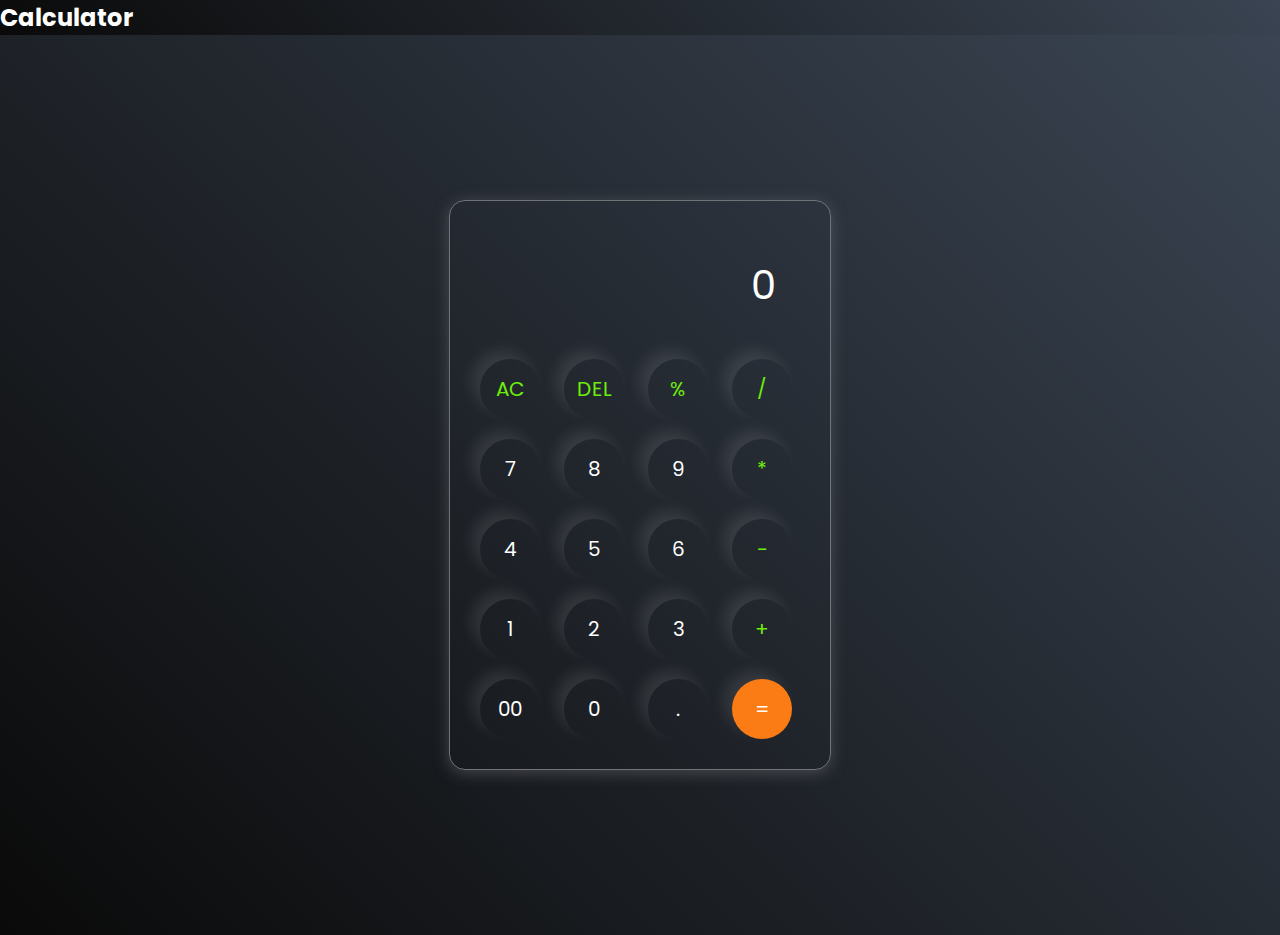
<file: Internship/Calculator/index.html>
<!DOCTYPE html>
<html lang="en">
  <head>
    <meta charset="UTF-8" />
    <meta http-equiv="X-UA-Compatible" content="IE=edge" />
    <meta name="viewport" content="width=device-width, initial-scale=1.0" />
    <link rel="stylesheet" href="style.css" />
    <link rel="icon" href="Calculator_512.webp"/>
    <title>Calculator</title>
  </head>
  <body>
    <div class="calc">
    <h2>Calculator</h2>
</div>
  
<div class="main">
    <div class="container">
       
      <div class="calculator">
        <input type="text" id="inputBox"   placeholder="0" />
        <div>
          <button class="button operator">AC</button>
          <button class="button operator">DEL</button>
          <button class="button operator">%</button>
          <button class="button operator">/</button>
        </div>
        <div>
          <button class="button">7</button>
          <button class="button">8</button>
          <button class="button">9</button>
          <button class="button operator">*</button>
        </div>
        <div>
          <button class="button">4</button>
          <button class="button">5</button>
          <button class="button">6</button>
          <button class="button operator">-</button>
        </div>
        <div>
          <button class="button">1</button>
          <button class="button">2</button>
          <button class="button">3</button>
          <button class="button operator">+</button>
        </div>

        <div>
          <button class="button">00</button>
          <button class="button">0</button>
          <button class="button">.</button>
          <button class="button equalBtn">=</button>
        </div>
      </div>
    </div>
    </div>

    <script src="script.js"></script>
  </body>
</html>
</file>
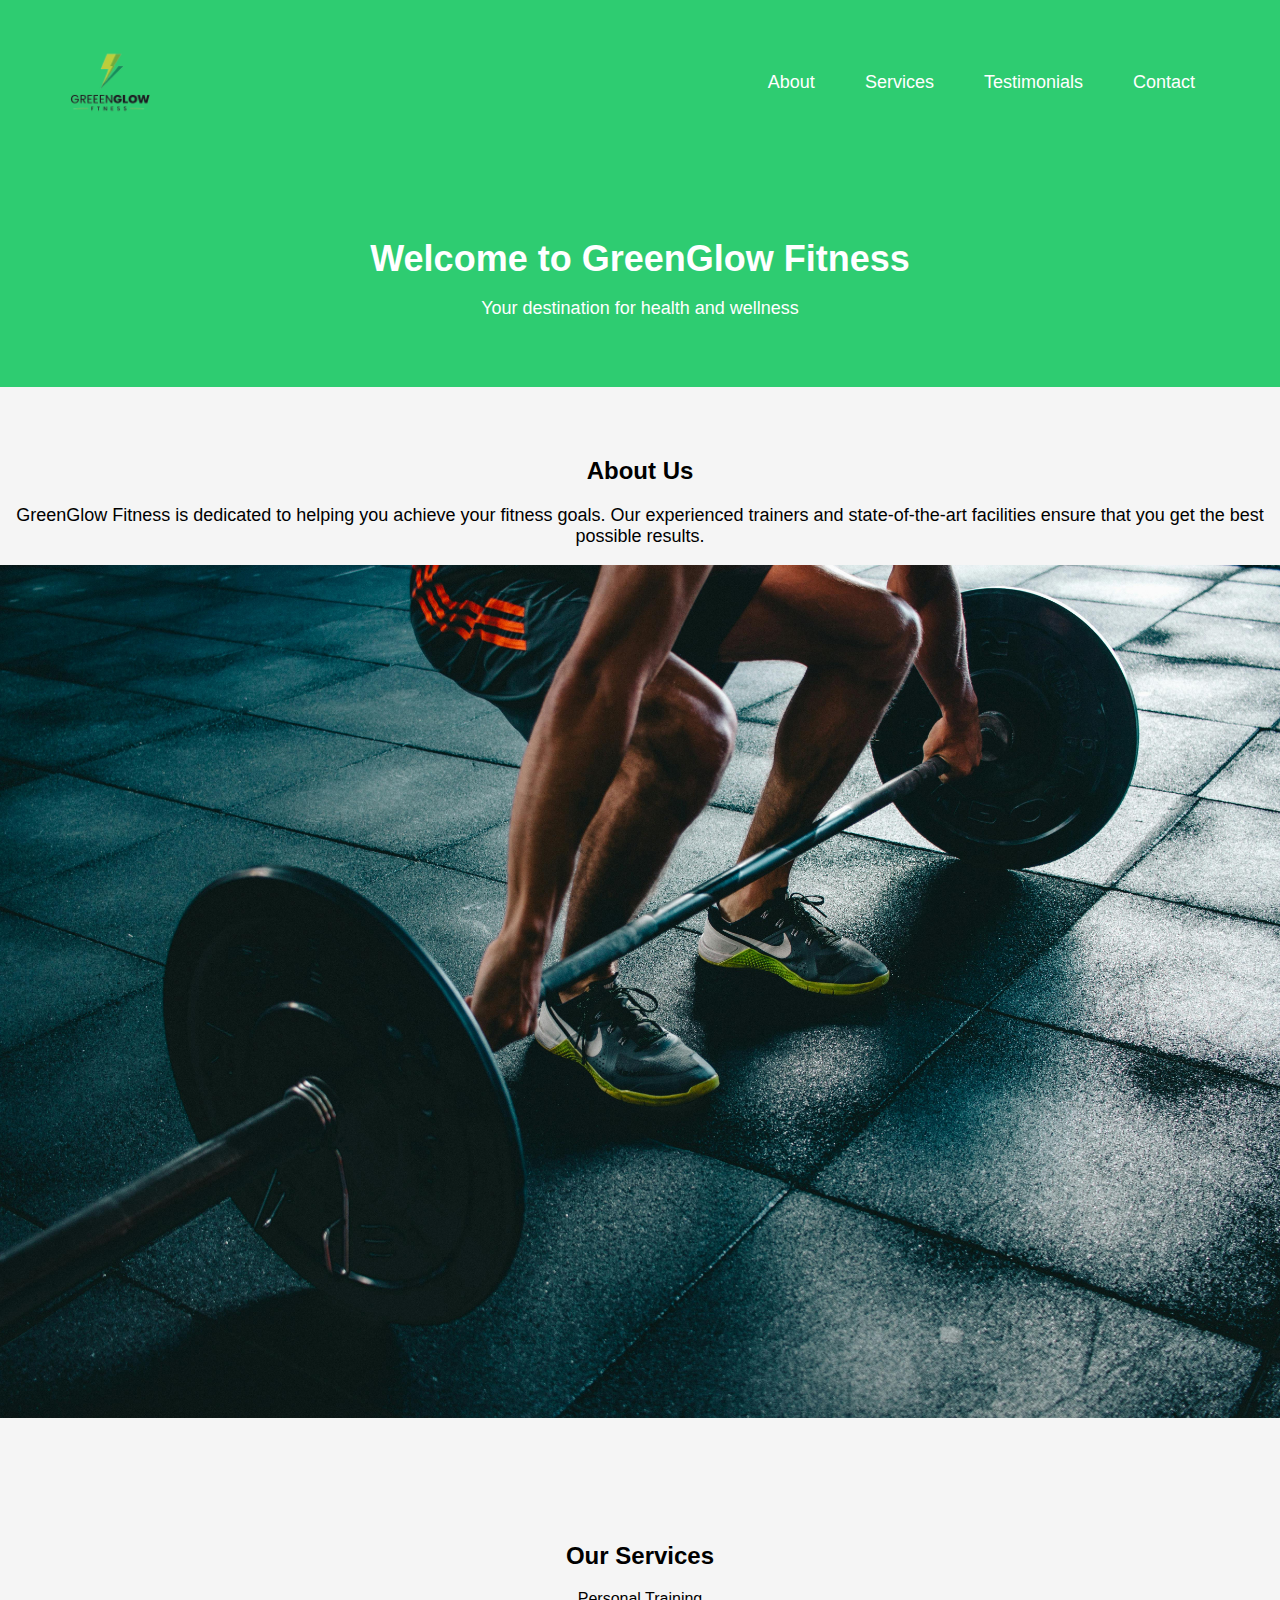
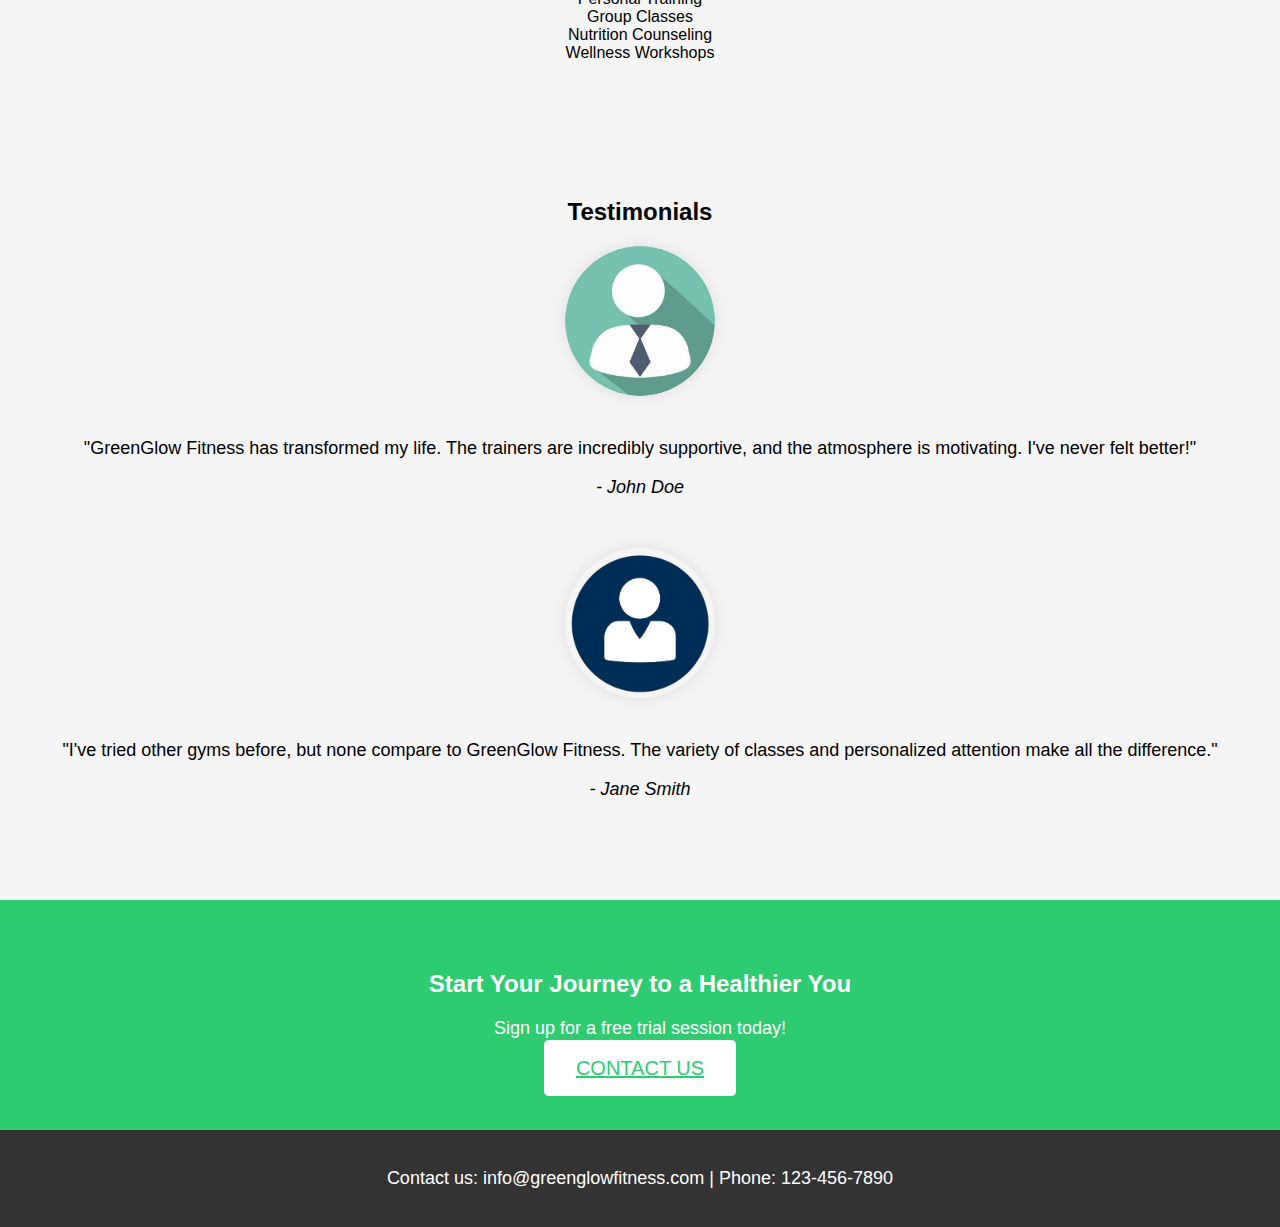
<file: Internship/Green Glow Fitness/index.html>
<!DOCTYPE html>
<html lang="en">
<head>
    <meta charset="UTF-8">
    <meta name="viewport" content="width=device-width, initial-scale=1.0">
    <title>GreenGlow Fitness</title>
    <link rel="stylesheet" href="styles.css"> 
    <link rel="stylesheet" href="https://cdnjs.cloudflare.com/ajax/libs/animate.css/4.1.1/animate.min.css"> 
</head>
<body>
    <nav class="navbar">
        <div class="logo">
            <img src="logo.png" alt="GreenGlow Fitness Logo">
        </div>
        <ul class="nav-links">
            <li><a href="#about">About</a></li>
            <li><a href="#services">Services</a></li>
            <li><a href="#testimonials">Testimonials</a></li>
            <li><a href="#cta">Contact</a></li>
        </ul>
        <div class="hamburger" id="hamburger">
            <div class="line"></div>
            <div class="line"></div>
            <div class="line"></div>
        </div>
    </nav>

    <header>
        <h1>Welcome to GreenGlow Fitness</h1>
        <p>Your destination for health and wellness</p>
    </header>
    <section id="about">
        <h2>About Us</h2>
        <p>GreenGlow Fitness is dedicated to helping you achieve your fitness goals. Our experienced trainers and state-of-the-art facilities ensure that you get the best possible results.</p>
        <img src="gym.jpg" alt="Gym" class="animated fadeInLeft" style="max-width: 100%; height: auto;">
    </section>
    <section id="services">
        <h2>Our Services</h2>
        <ul>
            <li>Personal Training</li>
            <li>Group Classes</li>
            <li>Nutrition Counseling</li>
            <li>Wellness Workshops</li>
        </ul>
    </section>
    <section id="testimonials">
        <h2>Testimonials</h2>
        <div class="testimonial">
            <img src="client1.jpeg" alt="Client 1">
            <p>"GreenGlow Fitness has transformed my life. The trainers are incredibly supportive, and the atmosphere is motivating. I've never felt better!"</p>
            <p class="client-name">- John Doe</p>
        </div>
        <div class="testimonial">
            <img src="client2.png" alt="Client 2">
            <p>"I've tried other gyms before, but none compare to GreenGlow Fitness. The variety of classes and personalized attention make all the difference."</p>
            <p class="client-name">- Jane Smith</p>
        </div>
    </section>
    <section id="cta">
        <h2>Start Your Journey to a Healthier You</h2>
        <p>Sign up for a free trial session today!</p>
        <a href="contact.html" class="button">Contact Us</a>
    </section>
    <footer>
        <p>Contact us: info@greenglowfitness.com | Phone: 123-456-7890</p>
    </footer>
</body>
</html>
</file>
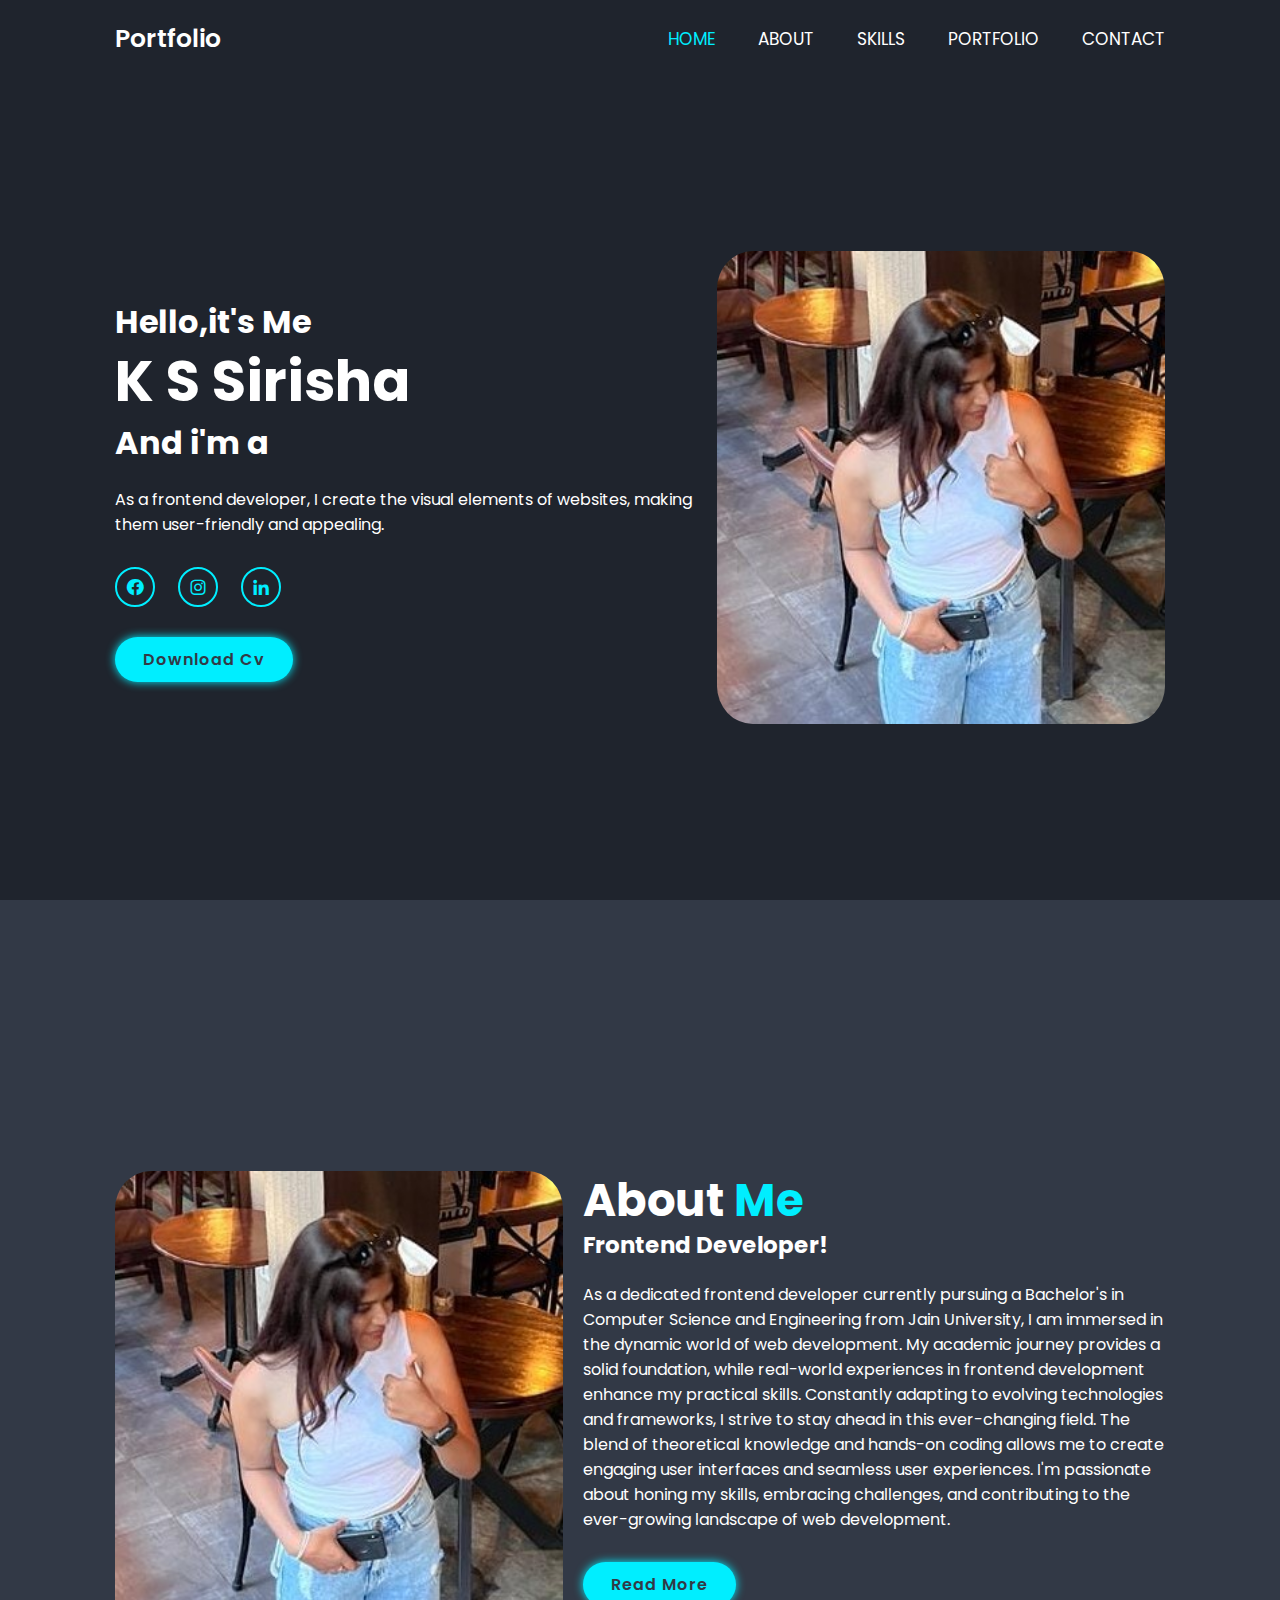
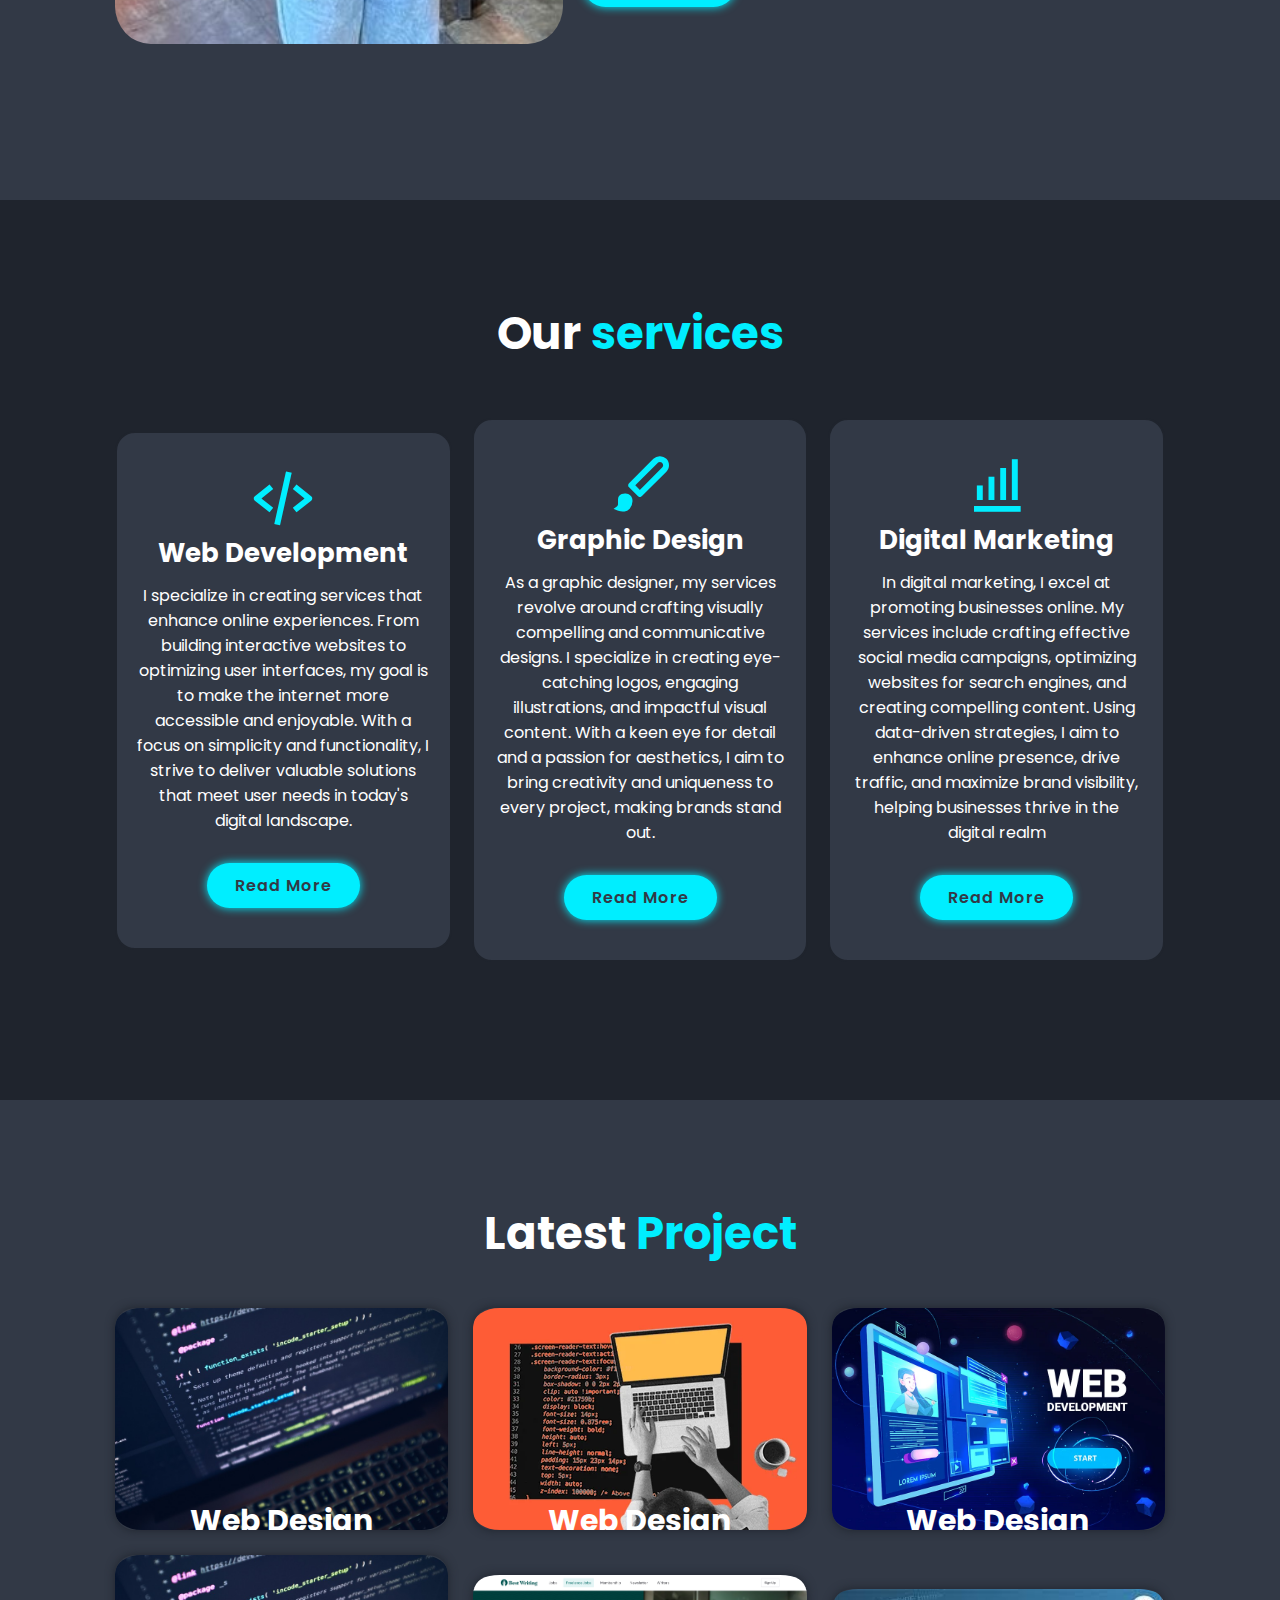
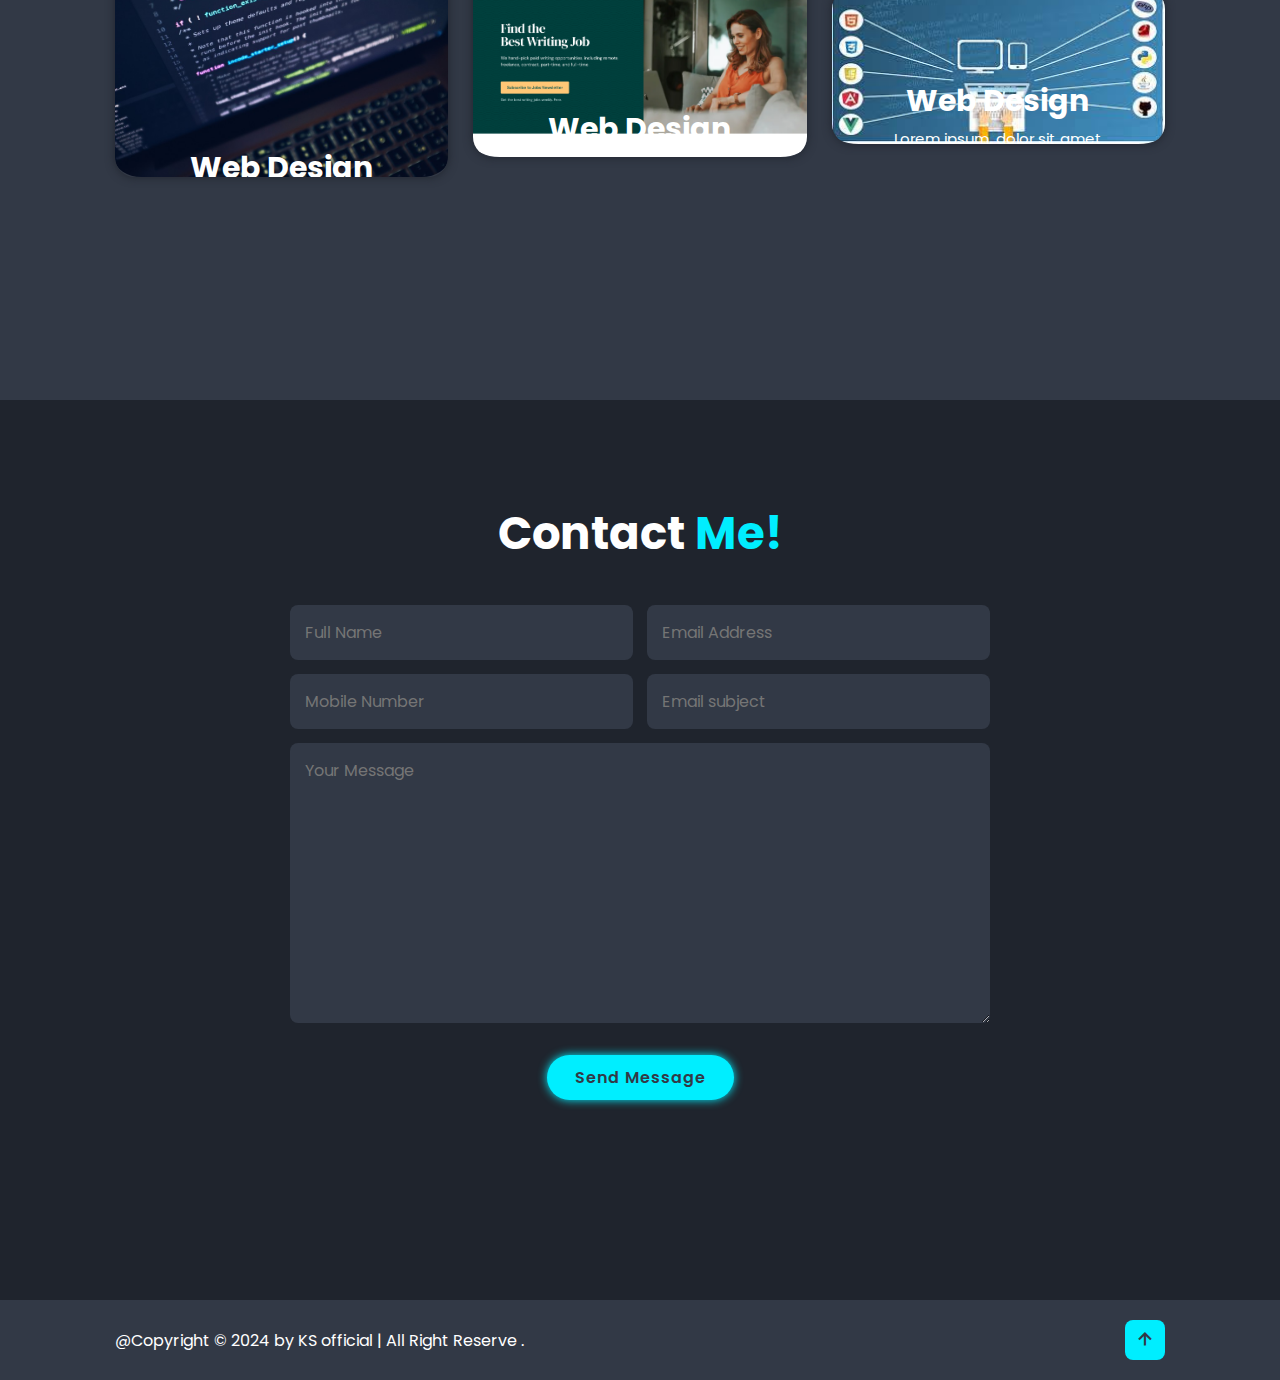
<file: Internship/Portfolio/index.html>
<!DOCTYPE html>
<html lang="en">

<head>
  <meta charset="UTF-8">
  <meta name="viewport" content="width=device-width, initial-scale=1.0">
  <title>My portfolio</title>

  <link href='https://unpkg.com/boxicons@2.1.4/css/boxicons.min.css' rel='stylesheet'>


  <link rel="stylesheet" href="style.css">
</head>

<body>
  <header class="header">
    <a href="#" class="logo">Portfolio</a>

    <i class='bx bx-menu' id="menu-icon"></i>

    <nav class="navbar">
      <a><i class='bx bx-x' id="cross"></i></a>
      <a href="#home" class="active">HOME</a>
      <a href="#about">ABOUT</a>
      <a href="#services">SKILLS</a>
      <a href="#portfolio">PORTFOLIO</a>
      <a href="#contact">CONTACT</a>
    </nav>
  </header>

  <!-- Home section design -->

  <section class="home" id="home">
    <div class="home-contant">
      <h3>Hello,it's Me</h3>
      <h1>K S Sirisha</h1>
      <h3>And i'm a <span class="skills"></span></h3>
      <p>
        As a frontend developer, I create the visual elements of websites, making them user-friendly and appealing.</p>

      <div class="social-media">
        <a href="#"><i class='bx bxl-facebook-circle'></i></a>
        <a href="#"><i class='bx bxl-instagram'></i></a>
        <a href="#"><i class='bx bxl-linkedin'></i></a>
      </div>
      <a href="#" class="btn">Download Cv</a>
    </div>
    <div class="home-img">
      <img src="sirisha.jpg" alt="">
    </div>
  </section>

  <section class="about" id="about">
    <div class="about-img">
      <img src="sirisha.jpg" alt="">
    </div>
    <div class="about-contant">
      <h2 class="heading">About<span> Me</span></h2>
      <h3>Frontend Developer!</h3>
      <P>
        As a dedicated frontend developer currently pursuing a Bachelor's in Computer Science and Engineering from Jain
        University, I am immersed in the dynamic world of web development. My academic journey provides a solid
        foundation, while real-world experiences in frontend development enhance my practical skills. Constantly
        adapting to evolving technologies and frameworks, I strive to stay ahead in this ever-changing field. The blend
        of theoretical knowledge and hands-on coding allows me to create engaging user interfaces and seamless user
        experiences. I'm passionate about honing my skills, embracing challenges, and contributing to the ever-growing
        landscape of web development.</P>
      <a href="#" class="btn">Read More</a>
    </div>
  </section>
  <section class="services" id="services">
    <h2 class="heading">Our <span>services</span></h2>

    <div class="services-contanier">

      <div class="services-box">
        <i class='bx bx-code-alt'></i>
        <h3>Web Development</h3>
        <p>I specialize in creating services that enhance online experiences. From building interactive websites to
          optimizing user interfaces, my goal is to make the internet more accessible and enjoyable. With a focus on
          simplicity and functionality, I strive to deliver valuable solutions that meet user needs in today's digital
          landscape.</p>
        <a href="#" class="btn">Read More</a>
      </div>

      <div class="services-box">
        <i class='bx bxs-paint'></i>
        <h3>Graphic Design</h3>
        <p>As a graphic designer, my services revolve around crafting visually compelling and communicative designs. I
          specialize in creating eye-catching logos, engaging illustrations, and impactful visual content. With a keen
          eye for detail and a passion for aesthetics, I aim to bring creativity and uniqueness to every project, making
          brands stand out.</p>
        <a href="#" class="btn">Read More</a>
      </div>

      <div class="services-box">
        <i class='bx bx-bar-chart-alt'></i>
        <h3>Digital Marketing</h3>
        <p>
          In digital marketing, I excel at promoting businesses online. My services include crafting effective social
          media campaigns, optimizing websites for search engines, and creating compelling content. Using data-driven
          strategies, I aim to enhance online presence, drive traffic, and maximize brand visibility, helping businesses
          thrive in the digital realm</p>
        <a href="#" class="btn">Read More</a>
      </div>
    </div>
  </section>

  <section class="portfolio" id="portfolio">
    <h2 class="heading">Latest<span> Project</span></h2>

    <div class="portfolio-contanier">
      <div class="portfolio-box">
        <img src="code1.jpg" alt="">
        <div class="portfolio-layer">
          <h4>Web Design</h4>
          <p>Lorem ipsum, dolor sit amet consectetur adipisicing elit. Obcaecati distinctio amet delectus, molestias
            magnam velit libero tempora totam, <b><span style="color: #e4d9d9;">The Boss</span></b> alias facere rem natus, saepe maxime voluptatibus quis! Aspernatur
            dolorum omnis maxime.</p>
          <a href="#"><i class='bx bx-link'></i></a>
        </div>
      </div>

      <div class="portfolio-box">
        <img src="web1.webp" alt="">
        <div class="portfolio-layer">
          <h4>Web Design</h4>
          <p>Lorem ipsum, dolor sit amet consectetur adipisicing elit. Obcaecati distinctio amet delectus, molestias
            magnam velit libero tempora totam,<b><span style="color: #e4d9d9;">The Boss</span></b> alias facere rem natus, saepe maxime voluptatibus quis! Aspernatur
            dolorum omnis maxime.</p>
          <a href="#"><i class='bx bx-link'></i></a>
        </div>
      </div>

      <div class="portfolio-box">
        <img src="web.webp" alt="">
        <div class="portfolio-layer">
          <h4>Web Design</h4>
          <p>Lorem ipsum, dolor sit amet consectetur adipisicing elit. Obcaecati distinctio amet delectus, molestias
            magnam velit libero tempora totam,<b><span style="color: #e4d9d9;">The Boss</span></b> alias facere rem natus, saepe maxime voluptatibus quis! Aspernatur
            dolorum omnis maxime.</p>
          <a href="#"><i class='bx bx-link'></i></a>
        </div>
      </div>

      <div class="portfolio-box">
        <img src="code1.jpg" alt="">
        <div class="portfolio-layer">
          <h4>Web Design</h4>
          <p>Lorem ipsum, dolor sit amet consectetur adipisicing elit. Obcaecati distinctio amet delectus, molestias
            magnam velit libero tempora totam,<b><span style="color: #e4d9d9;">The Boss</span></b> alias facere rem natus, saepe maxime voluptatibus quis! Aspernatur
            dolorum omnis maxime.</p>
          <a href="#"><i class='bx bx-link'></i></a>
        </div>
      </div>

      <div class="portfolio-box">
        <img src="bestwriting website.png" alt="">
        <div class="portfolio-layer">
          <h4>Web Design</h4>
          <p>Lorem ipsum, dolor sit amet consectetur adipisicing elit. Obcaecati distinctio amet delectus, molestias
            magnam velit libero tempora totam,<b><span style="color: #e4d9d9;">The Boss</span></b> alias facere rem natus, saepe maxime voluptatibus quis! Aspernatur
            dolorum omnis maxime.</p>
          <a href="#"><i class='bx bx-link'></i></a>
        </div>
      </div>

      <div class="portfolio-box">
        <img src="download.jpeg" alt="">
        <div class="portfolio-layer">
          <h4>Web Design</h4>
          <p>Lorem ipsum, dolor sit amet consectetur adipisicing elit. Obcaecati distinctio amet delectus, molestias
            magnam velit libero tempora totam,<b><span style="color: #e4d9d9;">The Boss</span></b> alias facere rem natus, saepe maxime voluptatibus quis! Aspernatur
            dolorum omnis maxime.</p>
          <a href="#"><i class='bx bx-link'></i></a>
        </div>
      </div>
    </div>
  </section>
  <section class="contact" id="contact">
    <h2 class="heading">Contact <span>Me!</span></h2>
    <form action="#">
      <div class="input-box">
        <input type="text" placeholder="Full Name">
        <input type="email" placeholder="Email Address">
      </div>
      <div class="input-box">
        <input type="number" placeholder="Mobile Number">
        <input type="text" placeholder="Email subject">
      </div>
      <textarea name="" id="" cols="30" rows="10" placeholder="Your Message"></textarea>
      <input type="submit" value="Send Message" class="btn">
    </form>
  </section>
  <footer class="footer">
    <div class="footer-text">
      <p>@Copyright &copy; 2024 by KS official | All Right Reserve .</p>
    </div>
    <div class="footer-icon">
      <a href="#home"><i class='bx bx-up-arrow-alt'></i></a>
    </div>
  </footer>
  <!-- <script src="https://unpkg.com/scrollreveal"></script>
  <script src="https://unpkg.com/typed.js@2.1.0/dist/typed.umd.js"></script>
  <script src="script.js"></script> -->
</body>

</html>
</file>
<file: Internship/Calculator/style.css>
@import url('https://fonts.googleapis.com/css2?family=Poppins:wght@500&display=swap');

*{
    margin: 0;
    padding: 0;
    box-sizing: border-box;
    font-family: 'Poppins', sans-serif;
}
.main{
    width: 100%;
    height: 100vh;
    display: flex;
    justify-content: center;
    align-items: center;
    background: linear-gradient(45deg, #0a0a0a, #3a4452);
}
.calc{
    color:white;
    background: linear-gradient(45deg, #0a0a0a, #3a4452);
    font-family: 'Poppins', sans-serif;
    background: -moz-linear-gradient(transparent);
}




.calculator{
    border: 1px solid #717377;
    padding: 20px;
    border-radius: 16px;
    background: transparent;
    box-shadow: 0px 3px 15px rgba(113, 115, 119, 0.5);

}

input{
    width: 320px;
    border: none;
    padding: 24px;
    margin: 10px;
    background: transparent;
    box-shadow: 0px 3px 15px rgbs(84, 84, 84, 0.1);
    font-size: 40px;
    text-align: right;
    cursor: pointer;
    color: #ffffff;
}

input::placeholder{
    color: #ffffff;
}

button{
    border: none;
    width: 60px;
    height: 60px;
    margin: 10px;
    border-radius: 50%;
    background: transparent;
    color: #ffffff;
    font-size: 20px;
    box-shadow: -8px -8px 15px rgba(255, 255, 255, 0.1);
    cursor: pointer;
}

.equalBtn{
    background-color: #fb7c14;
}

.operator{
    color: #6dee0a;
}
button:hover{
    color:  #fb7c14;
}
button:active{
    color: #6dee0a;
}
</file>
<file: Internship/Green Glow Fitness/styles.css>
body {
    font-family: 'Arial', sans-serif;
    margin: 0;
    padding: 0;
    background-color: #f5f5f5;
}


header {
    background-color: #2ecc71;
    color: #fff;
    text-align: center;
    padding: 50px 0;
}

h1 {
    font-size: 36px;
    margin-bottom: 10px;
}

p {
    font-size: 18px;
}


section {
    padding: 50px 0;
    text-align: center;
}

ul {
    list-style-type: none;
    padding: 0;
}


.testimonial {
    margin-bottom: 50px;
}

.testimonial img {
    width: 150px;
    border-radius: 50%;
    margin-bottom: 20px;
    box-shadow: 0px 0px 15px rgba(0, 0, 0, 0.1);
}

.client-name {
    font-style: italic;
}

/* Call to Action */
#cta {
    background-color: #2ecc71;
    color: #fff;
    padding: 50px 0;
}

.button {
    background-color: #fff;
    color: #2ecc71;
    border: 2px solid #fff;
    padding: 15px 30px;
    font-size: 20px;
    text-transform: uppercase;
    border-radius: 5px;
    transition: background-color 0.3s, color 0.3s;
}

.button:hover {
    background-color: #2ecc71;
    color: #fff;
    cursor: pointer;
}

/* Footer */
footer {
    background-color: #333;
    color: #fff;
    text-align: center;
    padding: 20px 0;
}

/* Navigation bar */
.navbar {
    background-color: #2ecc71;
    padding: 20px 50px;
    display: flex;
    justify-content: space-between;
    align-items: center;
    box-shadow: 0px 2px 5px rgba(0, 0, 0, 0.1);
}

.logo img {
    max-width: 120px;
}

.nav-links {
    list-style-type: none;
    display: flex;
    margin: 0;
    padding: 0;
}

.nav-links li {
    margin-right: 20px;
}

.nav-links a {
    color: #fff;
    text-decoration: none;
    font-size: 18px;
    padding: 10px 15px;
    border-radius: 5px;
    transition: background-color 0.3s, color 0.3s;
}

.nav-links a:hover {
    background-color: rgba(255, 255, 255, 0.2);
}

/* Hamburger menu */
.hamburger {
    display: none;
    flex-direction: column;
    justify-content: space-between;
    width: 30px;
    height: 20px;
    cursor: pointer;
}

.line {
    width: 100%;
    height: 3px;
    background-color: #fff;
    transition: transform 0.3s, opacity 0.3s;
}

/* Media queries for responsiveness */
@media only screen and (max-width: 1023px) {
    .navbar {
        padding: 20px;
    }

    .logo img {
        max-width: 100px;
    }

    .nav-links {
        display: none;
        flex-direction: column;
        align-items: center;
        position: absolute;
        top: 80px;
        left: 0;
        width: 100%;
        background-color: #2ecc71;
        z-index: 1;
        padding: 20px 0;
        box-shadow: 0px 2px 5px rgba(0, 0, 0, 0.1);
    }

    .nav-links.active {
        display: flex;
    }

    .nav-links li {
        margin: 10px 0;
    }

    .hamburger {
        display: flex;
    }

    .line.middle {
        opacity: 0;
    }

    .line.top.active {
        transform: translateY(8px) rotate(45deg);
    }

    .line.bottom.active {
        transform: translateY(-8px) rotate(-45deg);
    }
}
</file>
<file: Internship/Portfolio/style.css>
@import url('https://fonts.googleapis.com/css?family=poppins:wght@300;400;500;600;700;800;900& display=swap');

*{
	margin: 0;
	padding: 0;
	box-sizing: border-box;
	text-decoration: none;
	border: none;
	outline: none;
	scroll-behavior: smooth;
	font-family: 'Poppins',sans-serif;
}
:root{
	--bg-color:#1f242d;
	--second-bg-color:#323946;
	--text-color:#fff;
	--main-color:#0ef;
}
html{
	font-size: 62.5%;
	overflow-x: hidden;
}
body{
	background-color: var(--bg-color);
	color: var(--text-color);
}

section{
	min-height: 100vh;
	padding: 10rem 9% 2rem;
}

.header{
	position: fixed;
	top: 0;
	left:0;
	width: 100%;
	padding:2rem 9%;
	background: var(--bg-color);
	display: flex;
	justify-content: space-between;
	align-items: center;
	z-index: 100;
}
#cross{
display: none;
		
}

.header .sticky {
	border-bottom: .1rem solid rgba(0, 0, 0, .2);
}	

.logo{
	font-size: 2.5rem;
	color: var(--text-color);
	font-weight: 600;
	cursor: default;
}
.navbar a{
	font-size: 1.7rem;
	color: var(--text-color);
	margin-left: 4rem;
	transition: .3s;
}

.navbar a:hover,
	.navbar a.active
	{
	color: var(--main-color);
}

#menu-icon{
	font-size: 3.6rem;
	color: var(--text-color);
	display: none;
}

.home{
	display: flex;
	justify-content: center;
	align-items: center;
}

.home-img img {
	width: 35vw;
	/* border-radius: 4%; */
	animation: floatImage 4s ease-in-out infinite;
}
@keyframes floatImage {
	0%{
		transform: translateY(0);
	}
	50%{
		transform: translateY(-2.4rem);
	}
	100%{
		transform: translateY(0);
	}
}

img{
	border-radius: 8%;
}
.home-contant h3{
	font-size: 3.2rem;
	font-weight: 700;
}
.home-contant h3:nth-of-type(2){
	margin-bottom: 2rem;
}

span{
	color: var(--main-color);
}

.home-contant h1{
	font-size: 5.6rem;
	font-weight: 700;
	line-height: 1.3;
}

.home-contant p{
	font-size: 1.6rem;
}


.social-media a{
	display: inline-flex;
	justify-content: center;
	align-items: center;
	width: 4rem;
	height: 4rem;
	background: transparent;
	border:.2rem solid var(--main-color);
	border-radius: 50%;
	font-size: 2rem;
	color: var(--main-color);
	margin: 3rem 2rem 3rem 0;
	transition: .5s ease;
}

.social-media a:hover{
	background: var(--main-color);
	color: var(--second-bg-color);
	box-shadow: 0 0 1rem var(--main-color);
}
.btn{
	display: inline-block;
	padding: 1rem 2.8rem;
	background: var(--main-color);
	border-radius: 4rem;
	box-shadow: 0 0 1rem var(--main-color);
	font-size: 1.6rem;
	color: var(--second-bg-color);
	letter-spacing: .1rem;
	font-weight: 600;
	transition: .5s ease;
}
.btn:hover{
	box-shadow: none;
}

.about{
	display: flex;
	justify-content: center;
	align-items: center;
	gap: 2rem;
	background: var(--second-bg-color);

}
.about-img{
	width: 70vw;
	margin-top: 4rem;
}
.about-img img{
	width: 35vw;
}
.heading{
	text-align: center;
	font-size: 4.5rem;
}
.about-contant h2{
	text-align: left;
	line-height: 1.2;
}
.about-contant h3{
	font-size: 2.3rem;
}
.about-contant p{
	font-size: 1.6rem;
	margin: 2rem 0 3rem;
}

.services h2{
	margin-bottom: 5rem;
}

.services-contanier{
	display: flex;
	justify-content: center;
	align-items: center;
	flex-wrap: wrap;
	gap: 2rem;
}
.services-contanier .services-box{
	flex: 1 1 30rem;
	background: var(--second-bg-color);
	padding: 3rem 2rem 4rem;
	border-radius: 2rem;
	text-align: center;
	border: .2rem solid var(--bg-color);
	transition: .5s ease;
}
.services-contanier .services-box:hover{
	border-color: var(--main-color);
	transform: scale(1.02);
}

.services-box i{
	font-size: 7rem;
	color: var(--main-color);
}
.services-box h3{
	font-size: 2.6rem;
}

.services-box p{
	font-size: 1.6rem;
	margin: 1rem 0 3rem;
}

.portfolio{
	background: var(--second-bg-color);
}
.portfolio h2{
	margin-bottom: 4rem;
}

.portfolio-contanier{
	display: grid;
	grid-template-columns: repeat(3, 1fr);
	align-items: center;
	gap: 2.5rem;
}
.portfolio-contanier .portfolio-box{
	position: relative;
	border-radius: 2rem;
	box-shadow: 0 0 1rem var(--bg-color);
	overflow: hidden;
	display: flex;
}

.portfolio-box img{
	width: 100%;
	transition: .5s ease;
}
.portfolio-box:hover img{
	transform: scale(1.1);
}

.portfolio-box .portfolio-layer{
	position: absolute;
	left: 0;
	bottom: 0;
	width: 100%;
	height: 100%;
	background: linear-gradient(rgb(0,0,0,.1),var(--main-color));
	display: flex;
	justify-content: center;
	align-items: center;
	flex-direction: column;
	text-align: center;
	padding: 0 4rem;
	transform: translateY(100%);
	transition: .5s ease;
}
.portfolio-box:hover .portfolio-layer{
	transform: translateY(0);
}

.portfolio-layer h4{
	font-size: 3rem;
}

.portfolio-layer p{
	font-size: 1.5rem;
	margin: .3rem 0 1rem;
}
.portfolio-layer a{
	display: inline-flex;
	justify-content: center;
	align-items: center;
	width: 3rem;
	height: 3rem;
	background: var(--text-color);
	border-radius: 50%;
}

.portfolio-layer a i{
	font-size: 2rem;
	color: var(--second-bg-color);
}

.contact h2{
	margin-bottom: 3rem;
}

.contact form{
	max-width: 70rem;
	margin: 1rem auto;
	text-align: center;
	margin-bottom: 3rem;
}
.contact form .input-box{
	display: flex;
	justify-content: space-between;
	flex-wrap: wrap;
}
.contact form .input-box input,
.contact form textarea{
	width: 100%;
	padding: 1.5rem;
	font-size: 1.6rem;
	color: var(--text-color);
	background: var(--second-bg-color);
	border-radius: .8rem;
	margin: .7rem 0;
}
.contact form .input-box input{
	width: 49%;
}
.contact from textarea {
	resize: none;
}

.contact form .btn{
	margin-top:2rem;
	cursor: pointer;
}
.footer {
	display: flex;
	justify-content: space-between;
	align-items: center;
	flex-wrap: wrap;
	padding: 2rem 9%;
	background: var(--second-bg-color);
}
.footer-text {
	font-size: 1.6rem;
}
.footer-icon a{
	display: inline-flex;
	justify-content: center;
	align-items: center;
	padding: .8rem;
	background: var(--main-color);
	border-radius: .8rem;
	transition: .5s ease;
}

.footer-icon a:hover {
	box-shadow: 0 0 1rem var(--main-color);
}

.footer-icon a i{
	font-size: 2.4rem;
	color: var(--second-bg-color);
}

@media(max-width:1200px){
	html {
		font-size: 55%;
	}
}

@media(max-width:991px){
	.header {
		padding: 2rem 3%;
	}
	section {
		padding: 10rem 3% 2rem;
	}
	.services{
		padding-bottom: 7rem;
	}
	.portfolio {
		padding-bottom: 7rem;
	}
	.contact {
		min-height: auto;
	}
	.footer {
		padding: 2rem 3%;
	}
}
@media(max-width:768px){
	#menu-icon {
		display: block;
	}
	#cross{
		display:block;
	}
	.navbar{
		position: absolute;
		top: 100%;
		/* top:-10; */
		right:-300;
		width: 100%;
		padding: 1rem 3%;
		background: var(--bg-color);
		border-top: .1rem solid  rgba(0, 0, 0, .2);
		box-shadow: 0 .5rem 1rem rgba(0, 0, 0, .2);
		display: none;
	}
	
	.navbar .active{
		top:0; 
	}
	.navbar a {
		display: block;
		font-size: 2rem;
		margin: 3rem 0;
	}
	.home {
		flex-direction: column;
	}
	.home-contant h3{
		 font-size: 2.6rem;
	}
	.home-contant h1{
		font-size: 5rem;
	}
	.home-img img{
		width: 70vw;
		margin-top: 4rem;
	}
	.about {
		flex-direction: column-reverse;
	}
	.about img{
		width: 70vw;
		margin-top: 4rem;
	}
	.services h2{
		margin-bottom: 3rem;
	}
	.portfolion h2{
		margin-bottom: 3rem;
	}
	.portfolio-contanier{
		grid-template-columns: repeat(2,1fr);
	}
}
@media(max-width: 617px) {
	.portfolio-contanier {
		grid-template-columns: 1fr;
	}
}
@media(max-width: 450px) {
	html{
		font-size: 50%;
	}
	.contact form .input-box input {
		width: 100%;
	}
}
@media(max-width: 365px) {
	.home-img img{
		width: 90vw;
	}
	.about-img img {
		width: 90vw;
	}
	.footer {
		flex-direction: column-reverse;
	}
	.footer p{
		text-align: center;
		margin-top: 2rem;
	}
}
</file>
